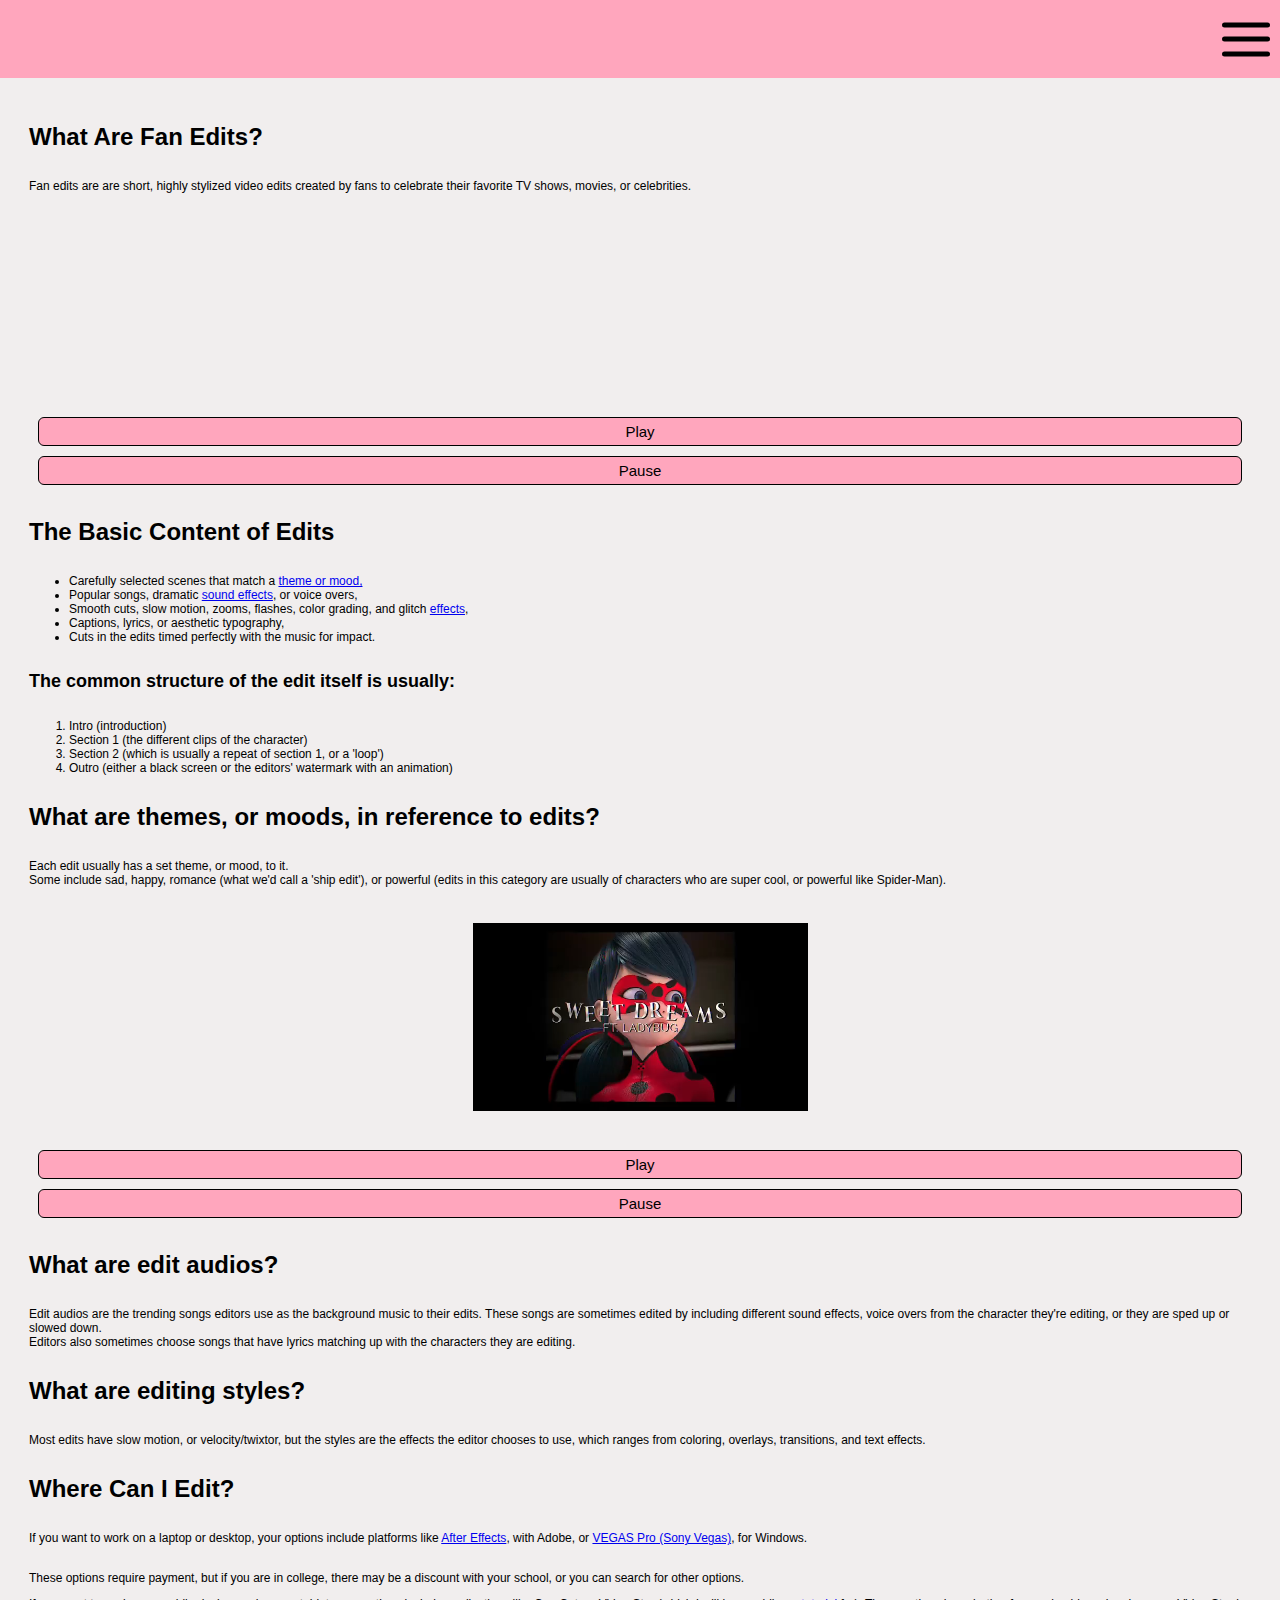
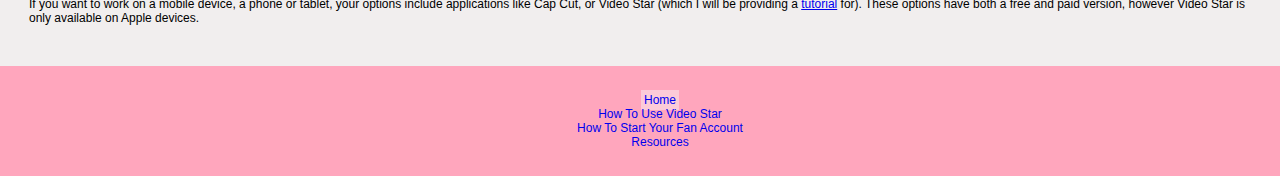
<file: index.html>
<!DOCTYPE html>
<html lang="en">
<head>
    <meta charset="UTF-8">
    <meta name="viewport" content="width=device-width, initial-scale=1.0">
    <link rel="stylesheet" href="./css/style.css">
    <!-- <link rel="stylesheet" href="https://www.flaticon.com/free-icons/open-menu" title="open menu icons">Open menu icons created by Pixel perfect - Flaticon</a>"> -->
    <title>Welcome!</title>
</head>
<body>
    <header>
        <div class="off-screen-menu">
            <p>Where to?</p><p>______________________</p><br><br>
            <ul id="menuList">
                <li><a id="current" href="index.html">Fan Edits</a></li><br><br>
                <li><a href="guide.html">How To Use Video Star</a></li><br><br>
                <li><a href="tips.html">Starting Your Fan Account</a></li><br><br>
                <li><a href="resources.html">Resources</a></li>
            </ul>
        </div>
      
            <nav>
                <div class="ham-menu">
                    <span></span>
                    <span></span>
                    <span></span>
                </div>
            </nav>
    </header>
    <main id="theMain">
        <div class="one">
            <h1>What Are Fan Edits?</h1>
            <p id="main1">Fan edits are are short, highly stylized video edits created by fans to celebrate their favorite TV shows, movies, or celebrities.</p>
            <div class="two">
                <video id="edit">
                    <source src="/videos/sansa-edit.MP4" type="video/mp4">
                    Your browser does not support the video tag.
                  </video>
            </div>
            <div class="custom-controls">
                <button id="play">Play</button>
                <button id="pause">Pause</button>
            </div>
        </div>
        <div class="one">
            <h1>The Basic Content of Edits</h1>
            <ul id="content">
                <li>Carefully selected scenes that match a <a href="#themes"> theme or mood,</a></li>
                <li>Popular songs, dramatic <a href="#audios">sound effects</a>, or voice overs,</li>
                <li>Smooth cuts, slow motion, zooms, flashes, color grading, and glitch <a href="#styles">effects</a>,</li>
                <li>Captions, lyrics, or aesthetic typography,</li>
                <li>Cuts in the edits timed perfectly with the music for impact.</li>
            </ul>
            <h2>The common structure of the edit itself is usually:</h2>
            <ol>
                <li>Intro (introduction)</li>
                <li>Section 1 (the different clips of the character)</li>
                <li>Section 2 (which is usually a repeat of section 1, or a 'loop')</li>
                <li>Outro (either a black screen or the editors' watermark with an animation)</li>
            </ol>

            <h1 id="themes">What are themes, or moods, in reference to edits?</h1>
            <p>Each edit usually has a set theme, or mood, to it. <br> Some include sad, happy, romance (what we'd call a 'ship edit'), or powerful (edits in this category are usually of characters who are super cool, or powerful like Spider-Man).</p>
            <div class="two">
                <video id="edit2">
                    <source src="/videos/powerful-edit-ex.mp4" type="video/mp4">
                    Your browser does not support the video tag.
                </video>
            </div>
            <div class="custom-controls">
                <button id="play2">Play</button>
                <button id="pause2">Pause</button>
            </div>
        </div>
        <div>
            <h1 id="audios">What are edit audios?</h1>
            <p>Edit audios are the trending songs editors use as the background music to their edits. These songs are sometimes edited by including different sound effects, voice overs from the character they're editing, or they are sped up or slowed down. <br> Editors also sometimes choose songs that have lyrics matching up with the characters they are editing. </p>

            <h1 id="styles">What are editing styles?</h1>
            <p>Most edits have slow motion, or velocity/twixtor, but the styles are the effects the editor chooses to use, which ranges from coloring, overlays, transitions, and text effects.</p>

            <h1>Where Can I Edit?</h1>
            <p>If you want to work on a laptop or desktop, your options include platforms like <a href="https://www.adobe.com/products/aftereffects.html">After Effects</a>, with Adobe, or <a href="https://www.vegascreativesoftware.com/us/vegas-pro/">VEGAS Pro (Sony Vegas)</a>, for Windows.</p> <br> These options require payment, but if you are in college, there may be a discount with your school, or you can search for other options.
            <p>If you want to work on a mobile device, a phone or tablet, your options include applications like Cap Cut, or Video Star (which I will be providing a <a href="guide.html">tutorial</a> for). These options have both a free and paid version, however Video Star is only available on Apple devices.</p>
        </div>
    </main>
    <footer>
        <ul>
            <li><a id="current" href="index.html">Home</a></li>
            <li><a href="guide.html">How To Use Video Star</a></li>
            <li><a href="tips.html">How To Start Your Fan Account</a></li>
            <li><a href="resources.html">Resources</a></li>
        </ul>
    </footer>
    <script src="./js/script.js"></script>
    </body>
    </html>
</file>
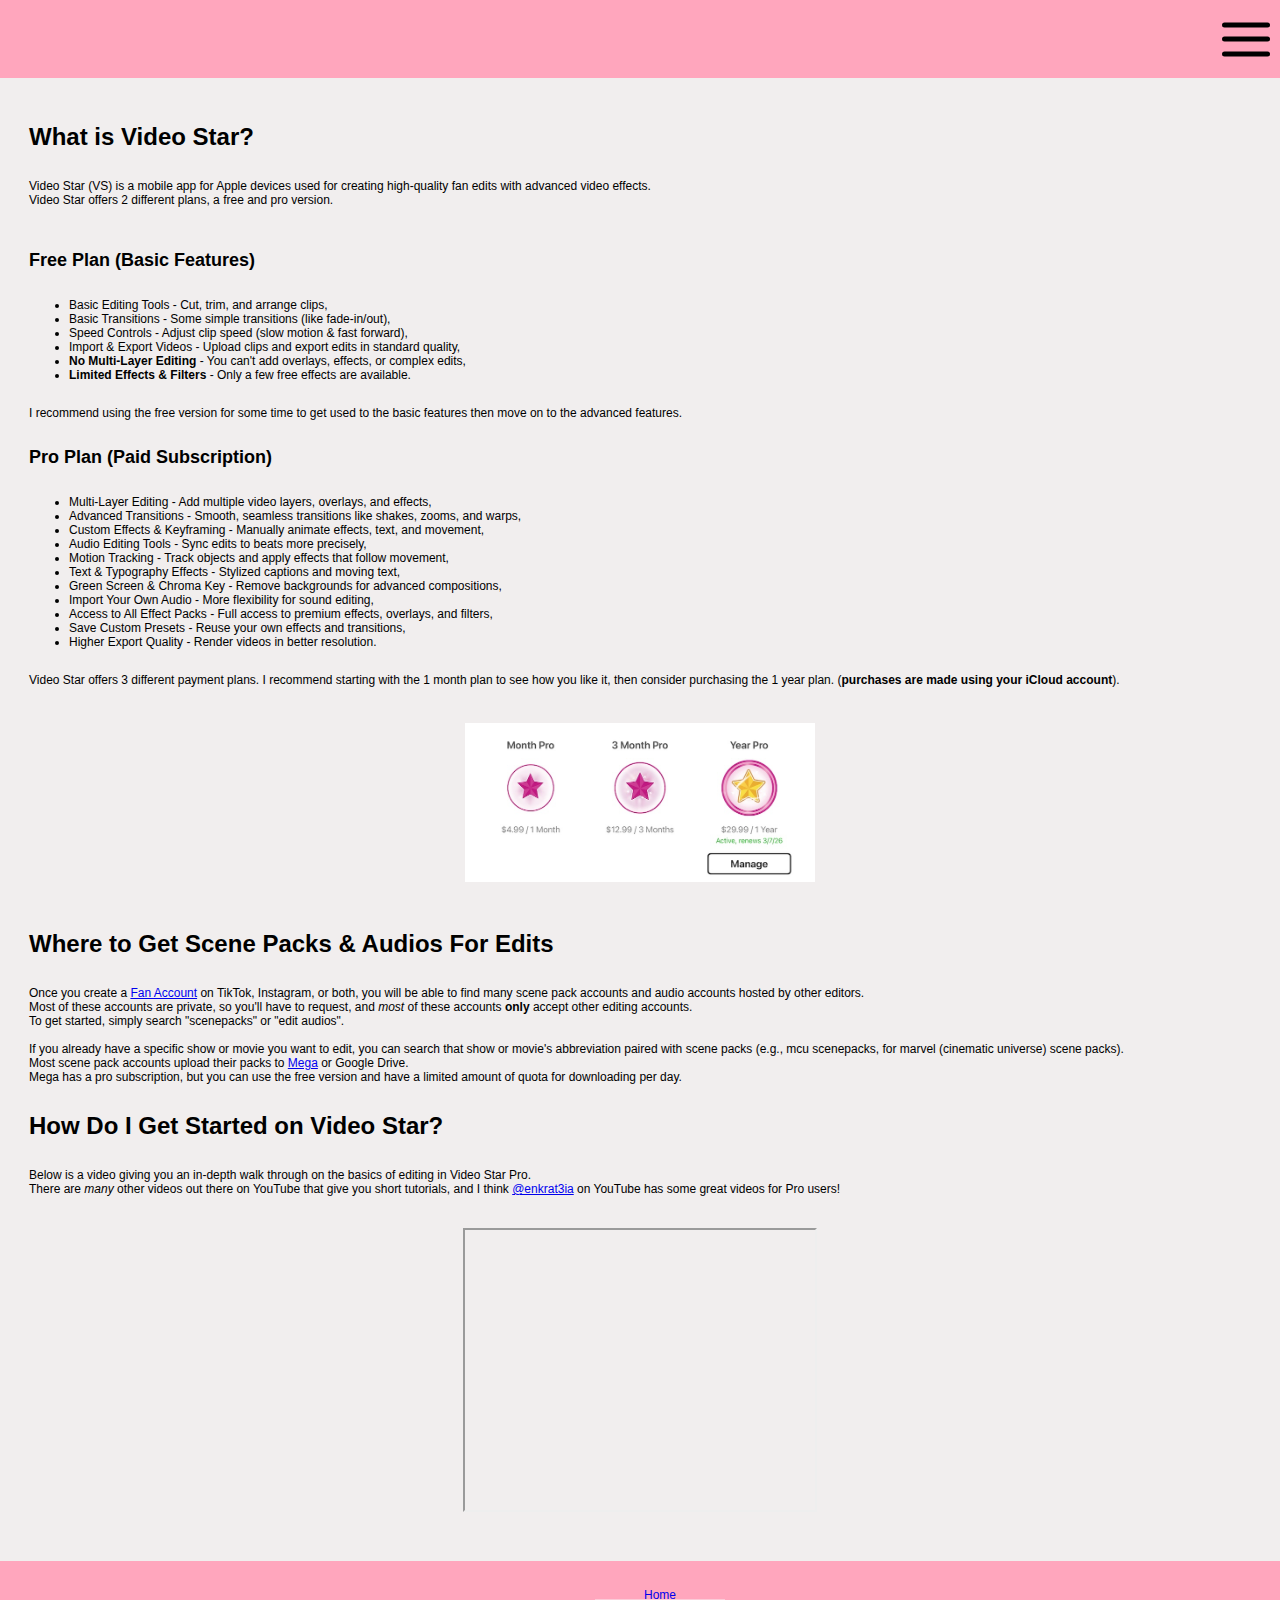
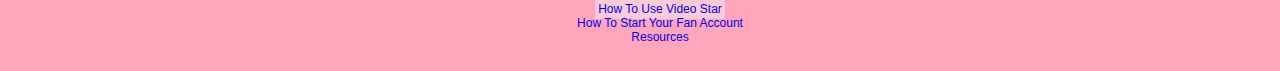
<file: guide.html>
<!DOCTYPE html>
<html lang="en">
<head>
    <meta charset="UTF-8">
    <meta name="viewport" content="width=device-width, initial-scale=1.0">
    <link rel="stylesheet" href="./css/style.css">
    <title>Intro To VS</title>
</head>
<body>
    <header>
        <div class="off-screen-menu">
            <p>Where to?</p><p>______________________</p><br><br>
            <ul id="menuList">
                <li><a id="current" href="index.html">Fan Edits</a></li><br><br>
                <li><a href="guide.html">How To Use Video Star</a></li><br><br>
                <li><a href="tips.html">Starting Your Fan Account</a></li><br><br>
                <li><a href="resources.html">Resources</a></li>
            </ul>
        </div>
      
            <nav>
                <div class="ham-menu">
                    <span></span>
                    <span></span>
                    <span></span>
                </div>
            </nav>
    </header>
    <main id="theMain">
        <div class="one">
            <h1>What is Video Star?</h1>
            <p>Video Star (VS) is a mobile app for Apple devices used for creating high-quality fan edits with advanced video effects.<br> Video Star offers 2 different plans, a free and pro version. 
            <div class="two">
                <img id="vs"src="/icons/vs_icon.png" alt="video star logo">
            </div>
        </div>
        <div class="one">
            <h2>Free Plan (Basic Features)</h2>
        <ul id="content">
            <li>Basic Editing Tools - Cut, trim, and arrange clips,</li>
            <li>Basic Transitions - Some simple transitions (like fade-in/out),</li>
            <li>Speed Controls - Adjust clip speed (slow motion & fast forward),</li>
            <li>Import & Export Videos - Upload clips and export edits in standard quality,</li>
            <li><strong> No Multi-Layer Editing</strong> - You can't add overlays, effects, or complex edits,</li>
            <li><strong>Limited Effects & Filters</strong> - Only a few free effects are available.</li>
        </ul>
        <p>I recommend using the free version for some time to get used to the basic features then move on to the advanced features.</p>
        <h2>Pro Plan (Paid Subscription)</h2>
        <ul id="content">
            <li>Multi-Layer Editing - Add multiple video layers, overlays, and effects,</li>
            <li>Advanced Transitions - Smooth, seamless transitions like shakes, zooms, and warps,</li>
            <li>Custom Effects & Keyframing - Manually animate effects, text, and movement,</li>
            <li>Audio Editing Tools - Sync edits to beats more precisely,</li>
            <li>Motion Tracking - Track objects and apply effects that follow movement,</li>
            <li>Text & Typography Effects - Stylized captions and moving text,</li>
            <li>Green Screen & Chroma Key - Remove backgrounds for advanced compositions,</li>
            <li>Import Your Own Audio - More flexibility for sound editing,</li>
            <li>Access to All Effect Packs - Full access to premium effects, overlays, and filters,</li>
            <li>Save Custom Presets - Reuse your own effects and transitions,</li>
            <li>Higher Export Quality - Render videos in better resolution.</li>
        </ul>
        <p>Video Star offers 3 different payment plans. I recommend starting with the 1 month plan to see how you like it, then consider purchasing the 1 year plan. (<strong>purchases are made using your iCloud account</strong>).</p>
            <div class="two">
                <img id="pro"src="/images/pro_plan.jpg" alt="available pro plans">
            </div>
        </div>
        <div>
            <h1>Where to Get Scene Packs & Audios For Edits</h1>
            <p>Once you create a <a href="tips.html">Fan Account</a> on TikTok, Instagram, or both, you will be able to find many scene pack accounts and audio accounts hosted by other editors. <br> Most of these accounts are private, so you'll have to request, and <em>most</em> of these accounts <strong>only</strong> accept other editing accounts. <br> To get started, simply search "scenepacks" or "edit audios". <br><br> If you already have a specific show or movie you want to edit, you can search that show or movie's abbreviation paired with scene packs (e.g., mcu scenepacks, for marvel (cinematic universe) scene packs).<br> Most scene pack accounts upload their packs to <a href="https://mega.io/">Mega</a> or Google Drive. <br> Mega has a pro subscription, but you can use the free version and have a limited amount of quota for downloading per day.</p>
            

            <h1 id="main2">How Do I Get Started on Video Star?</h1>
            <p>Below is a video giving you an in-depth walk through on the basics of editing in Video Star Pro. <br> There are <em>many</em> other videos out there on YouTube that give you short tutorials, and I think <a href="https://www.youtube.com/@enkrat3ia">@enkrat3ia</a> on YouTube has some great videos for Pro users! </p>
            <iframe id="yt"
                src="https://www.youtube.com/embed/aRtG0ogWKuI">
            </iframe>
        </div>
    </main>
    <footer>
        <ul>
            <li><a href="index.html">Home</a></li>
            <li><a id="current" href="guide.html">How To Use Video Star</a></li>
            <li><a href="tips.html">How To Start Your Fan Account</a></li>
            <li><a href="resources.html">Resources</a></li>
        </ul>
    </footer>
    <script src="./js/script.js"></script>
    </body>
    </html>
</file>
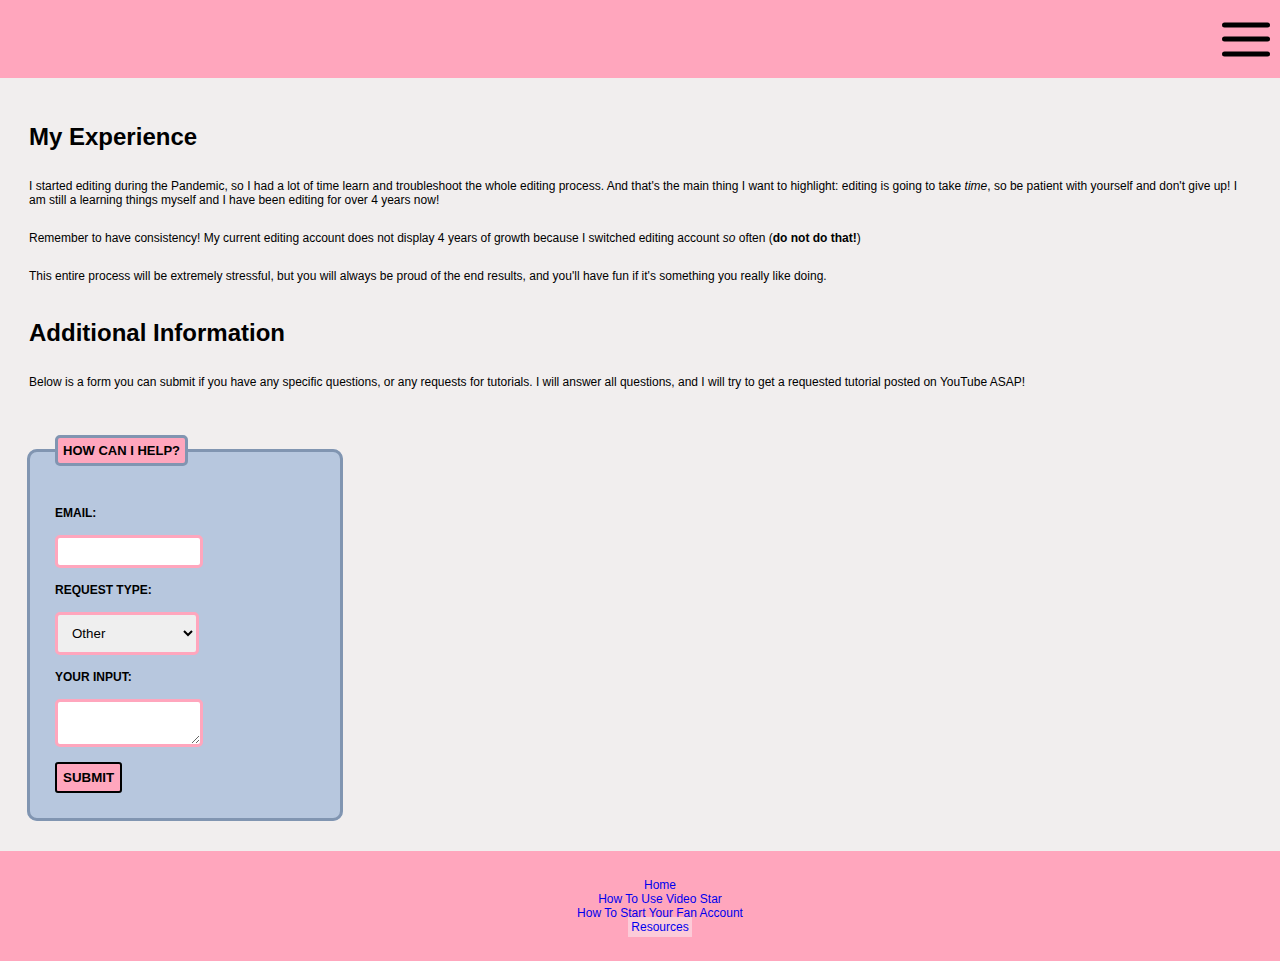
<file: resources.html>
<!DOCTYPE html>
<html lang="en">
<head>
    <meta charset="UTF-8">
    <meta name="viewport" content="width=device-width, initial-scale=1.0">
    <link rel="stylesheet" href="./css/style.css">
    <title>Resources</title>
</head>
<body>
    <header>
        <div class="off-screen-menu">
            <p>Where to?</p><p>______________________</p><br><br>
            <ul id="menuList">
                <li><a href="index.html">Fan Edits</a></li><br><br>
                <li><a href="guide.html">How To Use Video Star</a></li><br><br>
                <li><a href="tips.html">Starting Your Fan Account</a></li><br><br>
                <li><a id="current" href="resources.html">Resources</a></li>
            </ul>
        </div>
      
            <nav>
                <div class="ham-menu">
                    <span></span>
                    <span></span>
                    <span></span>
                </div>
            </nav>
    </header>
    <main id="theMain">
        <div>
            <h1>My Experience</h1>
            <p>I started editing during the Pandemic, so I had a lot of time learn and troubleshoot the whole editing process. And that's the main thing I want to highlight: editing is going to take <em>time</em>, so be patient with yourself and don't give up! I am still a learning things myself and I have been editing for over 4 years now!</p>
            <p>Remember to have consistency! My current editing account does not display 4 years of growth because I switched editing account <em>so</em> often (<strong id="caps">do not do that!</strong>)</p>
            <p>This entire process will be extremely stressful, but you will always be proud of the end results, and you'll have fun if it's something you really like doing.</p>
        </div>
        <div>
            <h1>Additional Information</h1>
            <p>Below is a form you can submit if you have any specific questions, or any requests for tutorials. I will answer all questions, and I will try to get a requested tutorial posted on YouTube ASAP!</p>
        </div>

        <form id="myForm">
            <fieldset>
                <legend>How Can I Help?</legend>
                <label for="email_id">Email:</label>
                <input type="email" id="email_id" name="email">
    
                <label for="options">Request Type:</label>
                    <select id="options" name="options">
                        <option value="question">Question</option>
                        <option value="tut">Tutorial Request</option>
                        <option value="other" selected>Other</option>
                    </select>
    
                <label for="your_input">Your Input:</label>
                <textarea id="your_input"></textarea>
    
                <input type="submit" value="Submit" id="submit">
    
            </fieldset>
        </form>
    </main>
    <footer>
        <ul>
            <li><a href="index.html">Home</a></li>
            <li><a href="guide.html">How To Use Video Star</a></li>
            <li><a href="tips.html">How To Start Your Fan Account</a></li>
            <li><a id="current" href="resources.html">Resources</a></li>
        </ul>
    </footer>
    <script src="./js/script.js"></script>
    </body>
    </html>
</file>
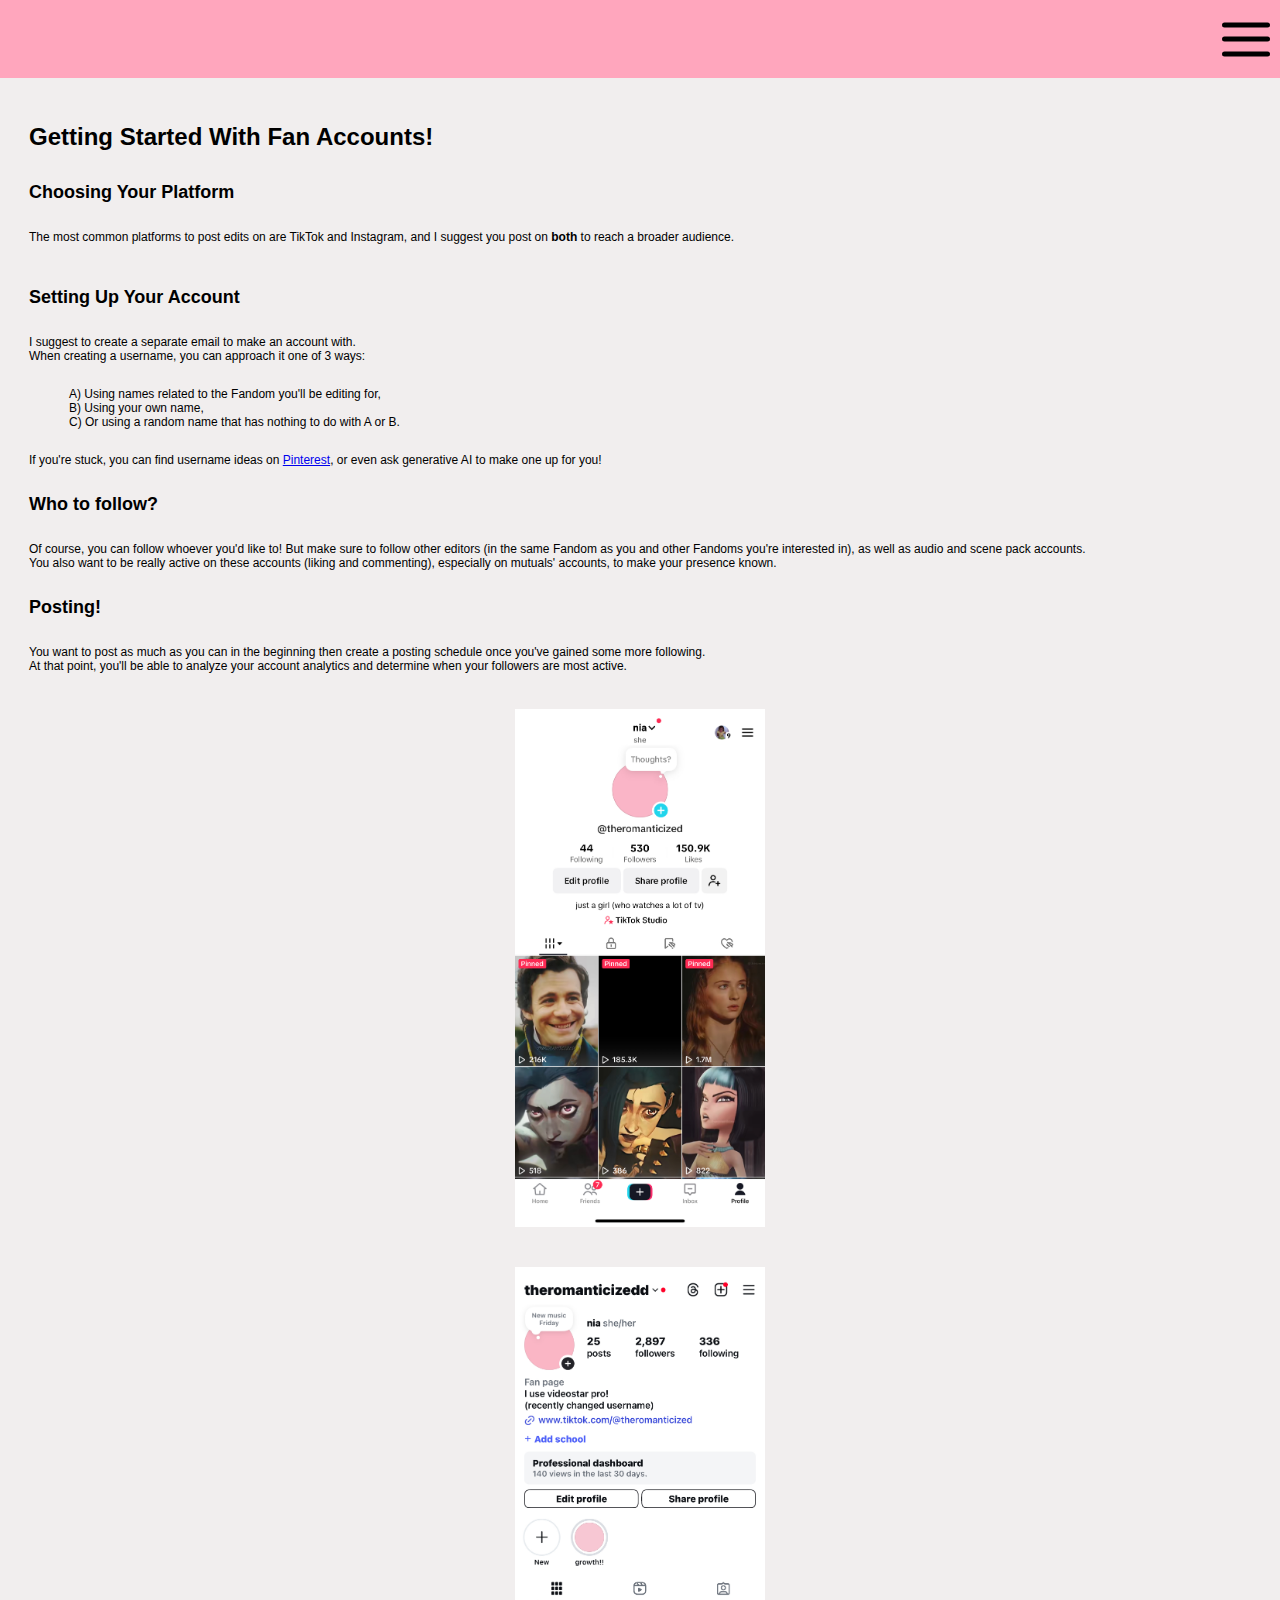
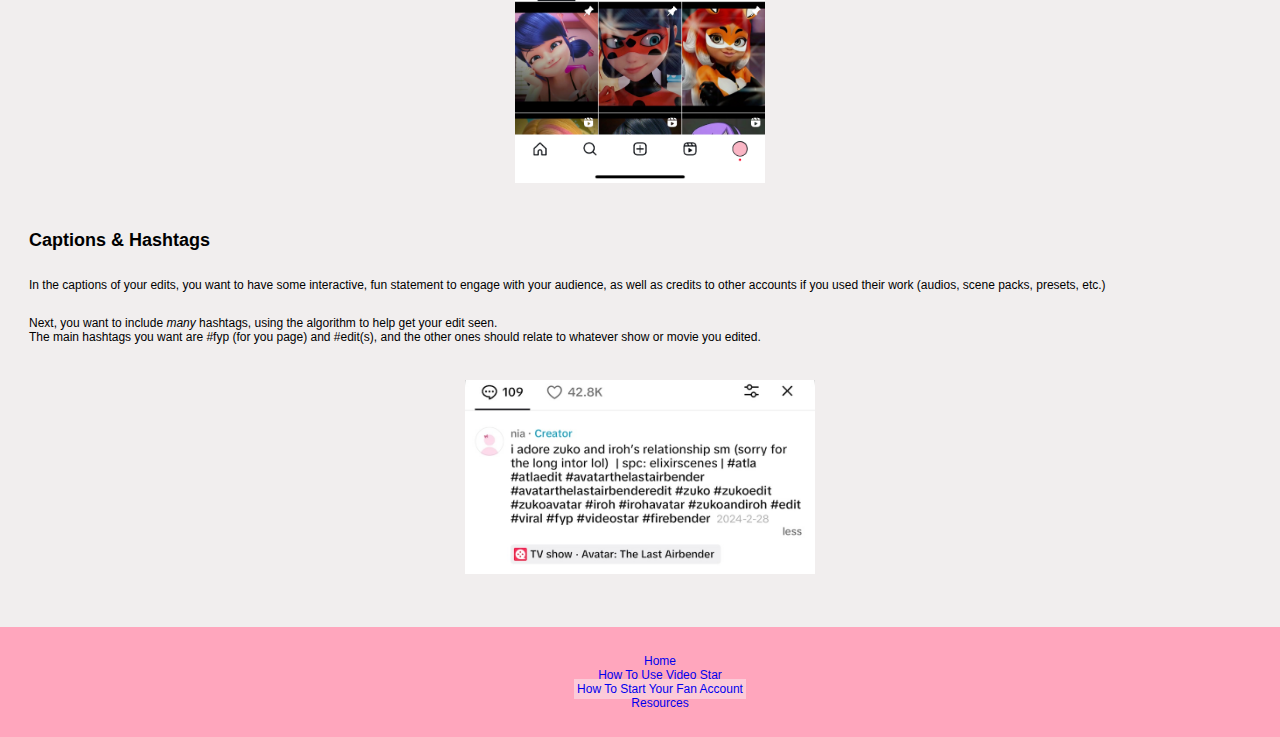
<file: tips.html>
<!DOCTYPE html>
<html lang="en">
<head>
    <meta charset="UTF-8">
    <meta name="viewport" content="width=device-width, initial-scale=1.0">
    <link rel="stylesheet" href="./css/style.css">
    <title>Tips</title>
</head>
<body>
    <header>
        <div class="off-screen-menu">
            <p>Where to?</p><p>______________________</p><br><br>
            <ul id="menuList">
                <li><a href="index.html">Fan Edits</a></li><br><br>
                <li><a href="guide.html">How To Use Video Star</a></li><br><br>
                <li><a id="current" href="tips.html">Starting Your Fan Account</a></li><br><br>
                <li><a href="resources.html">Resources</a></li>
            </ul>
        </div>
      
            <nav>
                <div class="ham-menu">
                    <span></span>
                    <span></span>
                    <span></span>
                </div>
            </nav>
    </header>
    <main id="theMain">
        <div class="one">
            <h1>Getting Started With Fan Accounts!</h1>
            <h2>Choosing Your Platform</h2>
            <p>The most common platforms to post edits on are TikTok and Instagram, and I suggest you post on <strong>both</strong> to reach a broader audience.</p> 
            <div class="two">
                <img id="tik" src="/icons/tiktok_icon.png" alt="TikTok logo">
                <img id="instaLogo" src="/icons/insta_icon.webp" alt="Instagram logo">
            </div>
        </div>
        <div class="one">
            <h2>Setting Up Your Account</h2>
            <p>I suggest to create a separate email to make an account with. <br> When creating a username, you can approach it one of 3 ways:</p>
            <ul id="abc">
                <li>A) Using names related to the Fandom you'll be editing for,</li>
                <li>B) Using your own name,</li>
                <li>C) Or using a random name that has nothing to do with A or B.</li>
            </ul>
            <p>If you're stuck, you can find username ideas on <a href="https://www.pinterest.com/search/pins/?q=username%20ideas&rs=ac&len=2&source_id=cTkEAO0r&eq=us&etslf=4891">Pinterest</a>, or even ask generative AI to make one up for you!</p>
            <h2>Who to follow?</h2>
            <p>Of course, you can follow whoever you'd like to! But make sure to follow other editors (in the same Fandom as you and other Fandoms you're interested in), as well as audio and scene pack accounts. <br> You also want to be really active on these accounts (liking and commenting), especially on mutuals' accounts, to make your presence known.</p>
            <h2>Posting!</h2>
            <p>You want to post as much as you can in the beginning then create a posting schedule once you've gained some more following. <br> At that point, you'll be able to analyze your account analytics and determine when your followers are most active.</p>
            <div class="two">
                <img id="myPage" src="/images/tiktok page ex.jpg" alt="example of my TikTok page">
                <img id="myPage" src="/images/insta page ex.jpg" alt="example of my Instagram page">
            </div>
        </div>
        <div class="one">
            <h2>Captions & Hashtags</h2>
            <p>In the captions of your edits, you want to have some interactive, fun statement to engage with your audience, as well as credits to other accounts if you used their work (audios, scene packs, presets, etc.)</p>
            <p>Next, you want to include <em>many</em> hashtags, using the algorithm to help get your edit seen.<br> The main hashtags you want are #fyp (for you page) and #edit(s), and the other ones should relate to whatever show or movie you edited.</p>
            <div class="two">
                <img id="caption" src="/images/caption_ex.jpg" alt="example of a caption">
            </div>
        </div>
    </main>
    <footer>
        <ul>
            <li><a href="index.html">Home</a></li>
            <li><a href="guide.html">How To Use Video Star</a></li>
            <li><a id="current" href="tips.html">How To Start Your Fan Account</a></li>
            <li><a href="resources.html">Resources</a></li>
        </ul>
    </footer>
    <script src="./js/script.js"></script>
    </body>
    </html>
</file>
<file: css/style.css>
html, body {
    margin: 0;
    padding: 0;
}

#theMain{
    margin: 25px;
    display: block;
}

body{
    font-family: Verdana, Arial;
    font-size: 12px;
    background-color: #F1EEEE;
    color: black;
}

header{
    width: 100%;
    display: flex;
    align-content: center;
}

.off-screen-menu {
    text-decoration: none;
    background-color: #b7c7de;
    border-radius: 2px;
    position: fixed;
    height: 80%;
    top: 0;
    padding: 25px;
    right: -450px;
    display: flex;
    flex-direction: column;
    align-items: center;    
    justify-content: center;
    font-size: 14px;
    transition: .3s ease;
}

#menuList a{
    text-decoration: none;
    color: black;
}

#menuList, ul{
    list-style-type: none;
}

.off-screen-menu.active {
    right: 0;
}

#content{
    list-style-type: initial;
}


/* nav */
nav {
    margin: 0;
    padding: 10px;
    width: 100%;
    background-color: #FFA6BD;
}

/* ham menu */
.ham-menu {
    height: 50px;
    width: 40px;
    margin-left: auto;
    position: relative;
}
.ham-menu span {
    height: 5px;
    width: 100%;
    background-color: black;
    border-radius: 25px;
    position: absolute;
    left: 50%;
    top: 50%;
    transform: translate(-50%, -50%);
    transition: .3s ease;
}
.ham-menu span:nth-child(1) {
    top: 25%;
}
.ham-menu span:nth-child(3) {
    top: 75%;
}
.ham-menu.active span {
    background-color: black;
}
.ham-menu.active span:nth-child(1) {
    top: 50%;
    transform: translate(-50%, -50%) rotate(45deg);
}
.ham-menu.active span:nth-child(2) {
    opacity: 0;
}
.ham-menu.active span:nth-child(3) {
    top: 50%;
    transform: translate(-50%, -50%) rotate(-45deg);
}


#current{
    background-color: #fccbd8;
    padding: 3px;
}

#abc{
    list-style-type: none;
}

div{
    display: flex;
    flex-direction: column;
    align-items: stretch;
    padding: 4px;
}

#edit{
    display: block;
    margin: 20px auto;
    width: 290px;
    height: auto;
}

#edit2{
    display: block;
    margin: 20px auto;
    width: 335px;
    height: auto;
}

.custom-controls {
    margin-top: 5px;
  }

  .custom-controls button {
    padding: 5px;
    margin: 5px;
    border: 1px solid black;
    border-radius: 6px;
    background-color:#FFA6BD;
    color: black;
    font-size: 15px;
    cursor: pointer;
  }

  #vs{
    /* display: block;
    margin: 20px auto;
    width: 150px;
    height: auto; */
    display: none;
  }

  #pro{
    display: block;
    margin: 20px auto;
    width: 350px;
    height: auto;
  }

  #yt{
    display: block;
    margin: 20px auto;
    width: 350px;
    height: 280px;
  }

  #tik{
    /* display: block;
    margin: 20px auto;
    width: 150px;
    height: auto; */
    display: none;
  }

  #instaLogo{
    /* display: block;
    margin: 20px auto;
    width: 120px;
    height: auto; */
    display: none;
  }

  #myPage{
    display: block;
    margin: 20px auto;
    width: 250px;
    height: auto;
  }

  #caption{
    display: block;
    margin: 20px auto;
    width: 350px;
    height: auto;
  }

  legend{
    text-transform: uppercase;
    font-weight: bold;
    font-size: 13px;
    background-color: #FFA6BD;
    border-radius: 5px;
    padding: 5px;
    border: 3px solid #8195b1;
}

fieldset{
    color: black;
    background-color: #b7c7de;
    max-width: 260px;
    margin-top: 30px;
    margin-bottom: 30px;
    border: 3px solid #8195b1;
    padding: 25px;
    border-radius: 10px;
}
label{
    display: block;
    padding: 15px 0;
    text-transform: uppercase;
    font-weight: bold;
    color: black;
}
textarea{
    display: block;
    width: 80%;
}
#options{
    padding: 10px;
    border: 3px solid #FFA6BD;
    border-radius: 5px;
}
#your_input, #email_id{
    width: 50%;
    padding: 6px;
    border: 3px solid #FFA6BD;
    border-radius: 5px;
}
#submit{
    background-color: #FFA6BD;
    color: black;
    border: 2px solid black;
    border-radius: 3px;
    padding: 6px;
    margin-top: 15px;
    text-transform: uppercase;
    font-weight: bold;
    cursor: pointer;
}

footer{
    background-color: #FFA6BD;
    color: black;
    text-align: center;
    padding: 15px;
    margin-top: 20px;
}

footer a{
    text-decoration: none;
    list-style-type: none;
}
</file>
